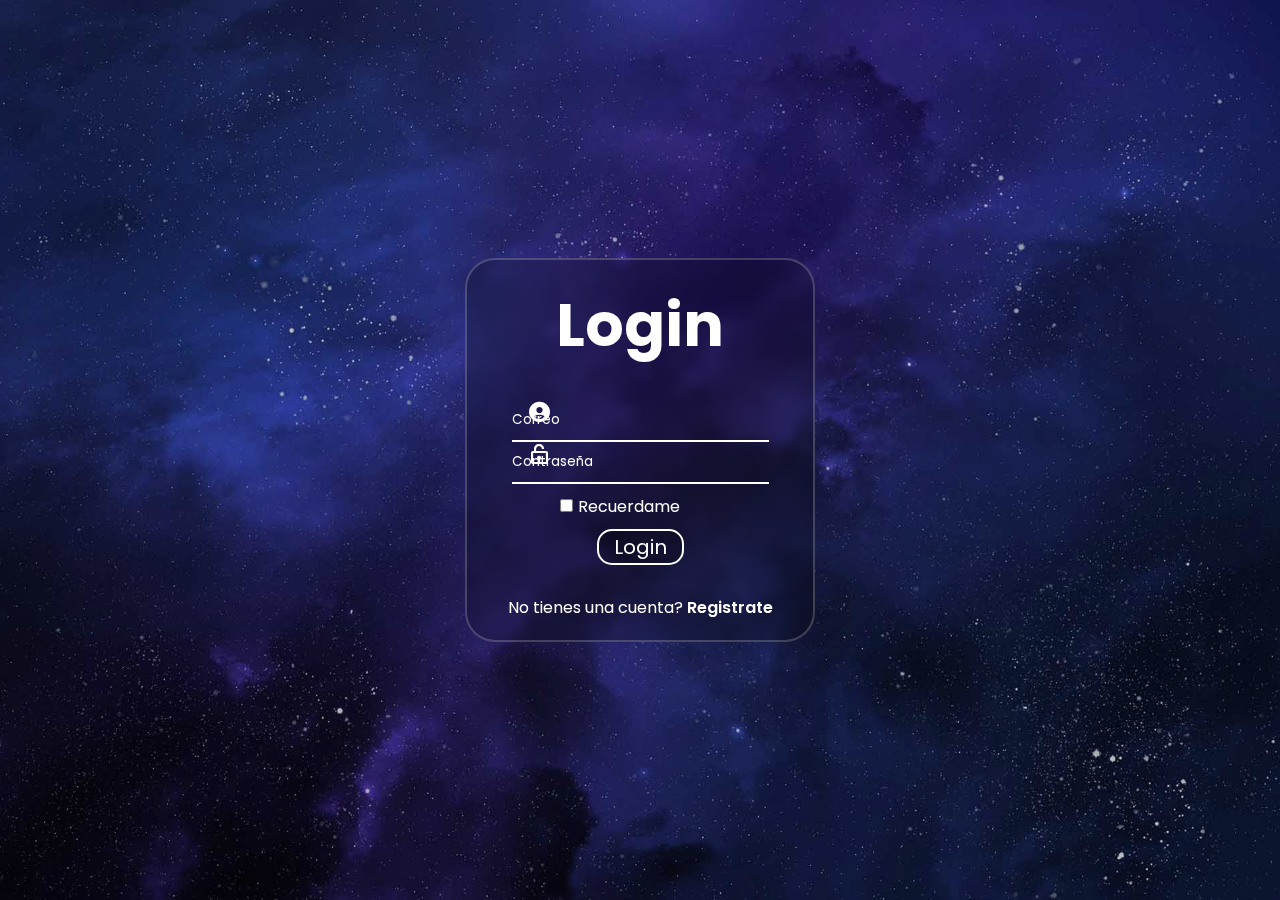
<file: index.html>
<!DOCTYPE html>
<html lang="ens">

<head>
    <meta charset="UTF-8">
    <meta name="viewport" content="width=device-width, initial-scale=1.0">
    <title>Login</title>
    <link rel="stylesheet" href="css/login.css">
    <link href='https://unpkg.com/boxicons@2.1.4/css/boxicons.min.css' rel='stylesheet'>

</head>

<body>

    <div class="principal__form">
        <h1>Login</h1>
        <form class="formulario" id="loginForm">
            <div class="correotraseña">
                <div class="username">
                    <i class='bx bxs-user-circle'></i>
                    <input type="email" placeholder="Correo" id="email" required>
                </div>
                <div class="password">
                    <i class='bx bx-lock-open'></i>
                    <input type="password" placeholder="Contraseña" id="password" required>
                </div>
            </div>
            <div class="rememberme">
                <label>
                    <input type="checkbox" id="checkbox">Recuerdame
                </label>
            </div>
            <input class="btn" type="submit" value="Login">
            <p>No tienes una cuenta?<a href="register.html"> Registrate</a></p>
        </form>
    </div>
    <script src="js/login.js"></script>
</body>

</html>
</file>
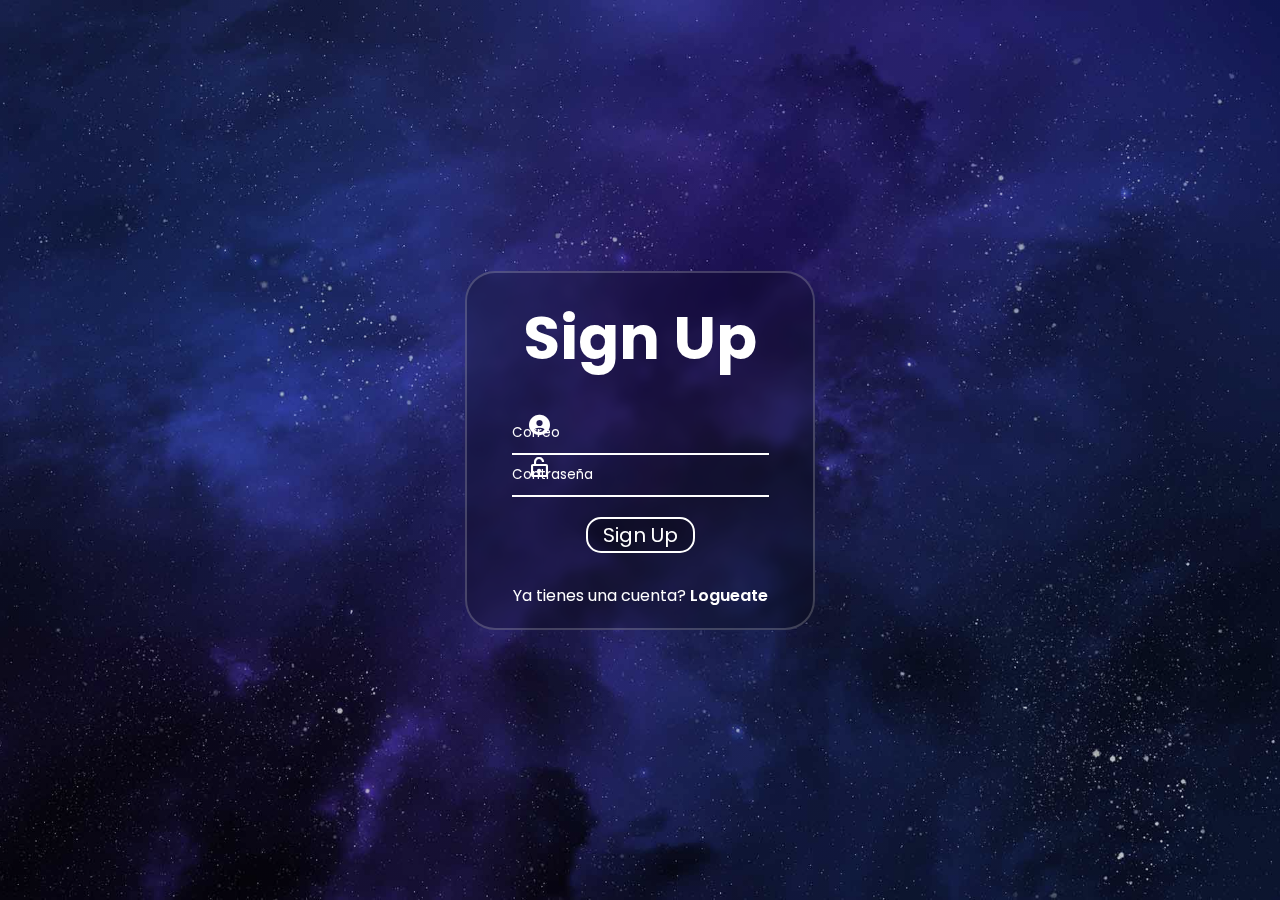
<file: register.html>
<!DOCTYPE html>
<html lang="ens">

<head>
    <meta charset="UTF-8">
    <meta name="viewport" content="width=device-width, initial-scale=1.0">
    <title>Login</title>
    <link rel="stylesheet" href="css/register.css">
    <link href='https://unpkg.com/boxicons@2.1.4/css/boxicons.min.css' rel='stylesheet'>

</head>

<body>
    <div class="grande">
    <div class="principal__form">
        <h1>Sign Up</h1>
        <form class="formulario" id="registerForm">
            <div class="correotraseña">
                <div class="username">
                    <i class='bx bxs-user-circle'></i>
                    <input type="email" placeholder="Correo" id="email" required>
                </div>
                <div class="password">
                    <i class='bx bx-lock-open'></i>
                    <input type="password" placeholder="Contraseña" id="password" required>
                </div>
            </div>
            <div class="rememberme">
            </div>
            <input class="btn" type="submit" value="Sign Up">
            <p>Ya tienes una cuenta?<a href="login.html"> Logueate</a></p>
        </form>
    </div>
</div>
    <script src="js/register.js"></script>
</body>

</html>
</file>
<file: css/login.css>
@import url('https://fonts.googleapis.com/css2?family=Poppins&display=swap');

* {
    padding: 0;
    margin: 0;
    box-sizing: border-box;
    font-family: 'Poppins', sans-serif;
}

body {
    min-height: 100vh;
    display: flex;
    justify-content: center;
    align-items: center;
    background: linear-gradient(
        0deg, rgba(0, 0, 0, .2),
        rgba(0, 0, 0, .2)
    ) 
    
    ,url(../img/bg.jpg)no-repeat;
    background-position: center;
    background-size: cover;
}

.principal__form {
    background: rgba(0, 0, 0, .2);
    backdrop-filter: blur(5px);
    position: relative;
    min-width: 350px;
    border: 2px solid rgba(255, 255, 255, 0.2);
    border-radius: 30px;
}

.principal__form h1 {
    display: flex;
    justify-content: center;
    align-items: center;
    text-align: center;
    font-size: 60px;
    padding: 20px;
    padding-top: 20px;
    color: white;
    cursor:default;
}

.formulario {
    display: flex;
    flex-wrap: wrap;
    flex-direction: column;
    justify-content: center;
    align-items: center;
    padding-top: 10px;
    padding-bottom: 10px;
}

.username #email, .password #password {
    width: 100%;
    padding: 10px 0;
    border: none;
    border-bottom: 2px solid rgb(255, 255, 255);
    outline: none;
    background-color: transparent;
    color: white;
}

#email, #password {
    -webkit-appearance: none;
    -moz-appearance: none;
    appearance: none;
    background-color: transparent;
}


.username #email::placeholder, .password #password::placeholder {
    background-color: transparent;
    color: white;
    left: -20px;
    transition: 0.20s;
}

#email:active,
#password:active{
    background-color: transparent;

}

#email:focus::placeholder,
#password:focus::placeholder {
    background-color: transparent;
    color: transparent;
}


i {
    color: rgb(255, 255, 255);
    position: absolute;
    font-size: 25px;
    left: 60px;
}

.rememberme {
    padding: 10px 50px;
    display: flex;
    flex-direction: row;
    justify-content: start;
    align-items: start;
    margin-left: -45px;
    color: white;
}

#checkbox {
    cursor: pointer;
    margin: 5px;
}

.btn {
    padding: 1px 15px;
    margin-bottom: 30px;
    border: 2px solid rgb(255, 255, 255);
    border-radius: 15px;
    font-size: 20px;
    background: none;
    backdrop-filter: blur(20px);
    color: white;
    transition: 0.5s;
    cursor: pointer;
}

.btn:hover {
    border-color: rgb(218, 200, 255);;
    color: rgb(218, 200, 255);
}

p {
    cursor: default;
}

p, a {
    margin-bottom: 10px;
    color: white;
    text-decoration: none;
}

a {
    font-weight: 600;
    transition: 0.5s;
}

a:hover {
    color: rgb(224, 191, 255);
}
</file>
<file: css/register.css>
@import url('https://fonts.googleapis.com/css2?family=Poppins&display=swap');

* {
    padding: 0;
    margin: 0;
    box-sizing: border-box;
    font-family: 'Poppins', sans-serif;
}

body {
    min-height: 100vh;
    display: flex;
    justify-content: center;
    align-items: center;
    background: linear-gradient(
        0deg, rgba(0, 0, 0, .2),
        rgba(0, 0, 0, .2)
    ) 
    
    ,url(../img/bg.jpg)no-repeat;
    background-position: center;
    background-size: cover;
}

.principal__form {
    background: rgba(0, 0, 0, .2);
    backdrop-filter: blur(5px);
    position: relative;
    min-width: 350px;
    border: 2px solid rgba(255, 255, 255, 0.2);
    border-radius: 30px;
}

.principal__form h1 {
    display: flex;
    justify-content: center;
    align-items: center;
    text-align: center;
    font-size: 60px;
    padding: 20px;
    padding-top: 20px;
    color: white;
    cursor:default;
}

.formulario {
    display: flex;
    flex-wrap: wrap;
    flex-direction: column;
    justify-content: center;
    align-items: center;
    padding-top: 10px;
    padding-bottom: 10px;
}

.username #email, .password #password {
    width: 100%;
    padding: 10px 0;
    border: none;
    border-bottom: 2px solid rgb(255, 255, 255);
    outline: none;
    background-color: transparent;
    color: white;
}

#email, #password {
    -webkit-appearance: none;
    -moz-appearance: none;
    appearance: none;
    background-color: transparent;
}


.username #email::placeholder, .password #password::placeholder {
    background-color: transparent;
    color: white;
    left: -20px;
    transition: 0.20s;
}

#email:active,
#password:active{
    background-color: transparent;

}

#email:focus::placeholder,
#password:focus::placeholder {
    background-color: transparent;
    color: transparent;
}


i {
    color: rgb(255, 255, 255);
    position: absolute;
    font-size: 25px;
    left: 60px;
}

.rememberme {
    padding: 10px 50px;
    display: flex;
    flex-direction: row;
    justify-content: start;
    align-items: start;
    margin-left: -45px;
    color: white;
}

#checkbox {
    cursor: pointer;
    margin: 5px;
}

.btn {
    padding: 1px 15px;
    margin-bottom: 30px;
    border: 2px solid rgb(255, 255, 255);
    border-radius: 15px;
    font-size: 20px;
    background: none;
    backdrop-filter: blur(20px);
    color: white;
    transition: 0.5s;
    cursor: pointer;
}

.btn:hover {
    border-color: rgb(218, 200, 255);;
    color: rgb(218, 200, 255);
}

p {
    cursor: default;
}

p, a {
    margin-bottom: 10px;
    color: white;
    text-decoration: none;
}

a {
    font-weight: 600;
    transition: 0.5s;
}

a:hover {
    color: rgb(224, 191, 255);
}
</file>
